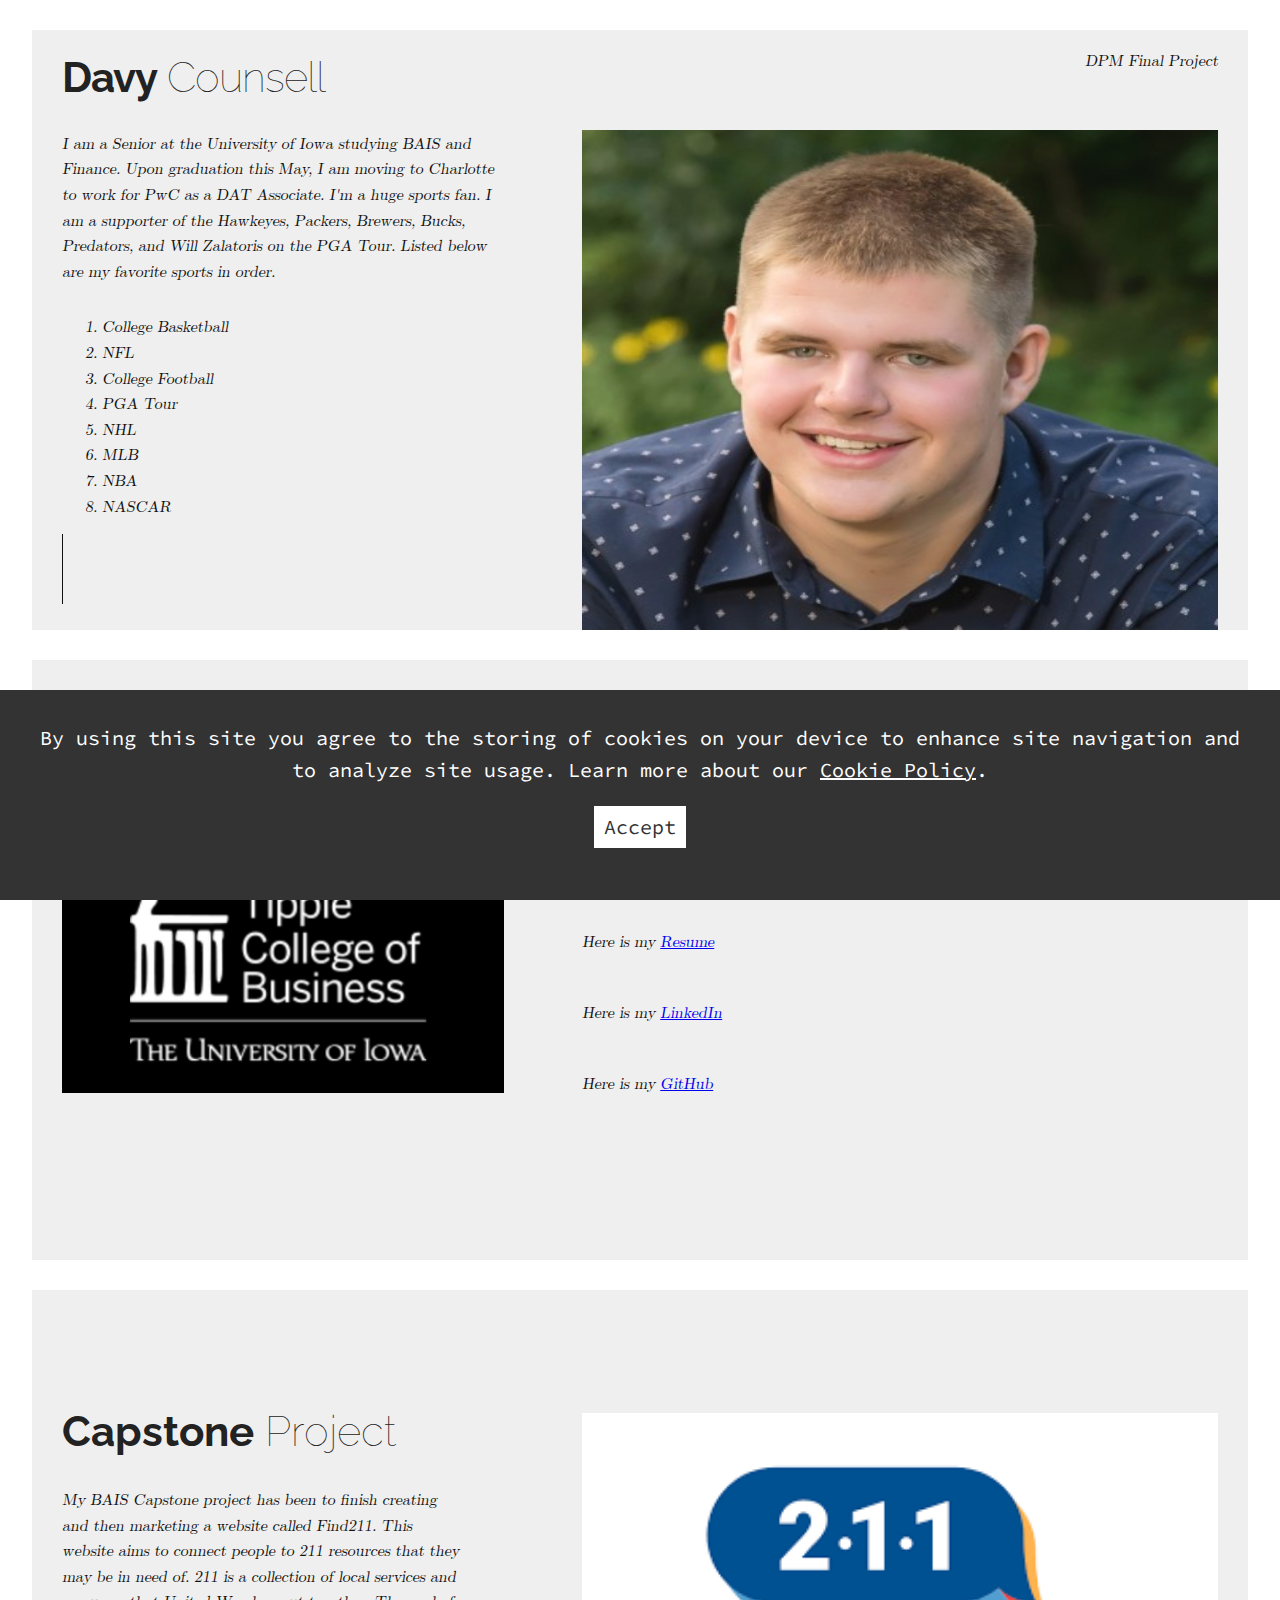
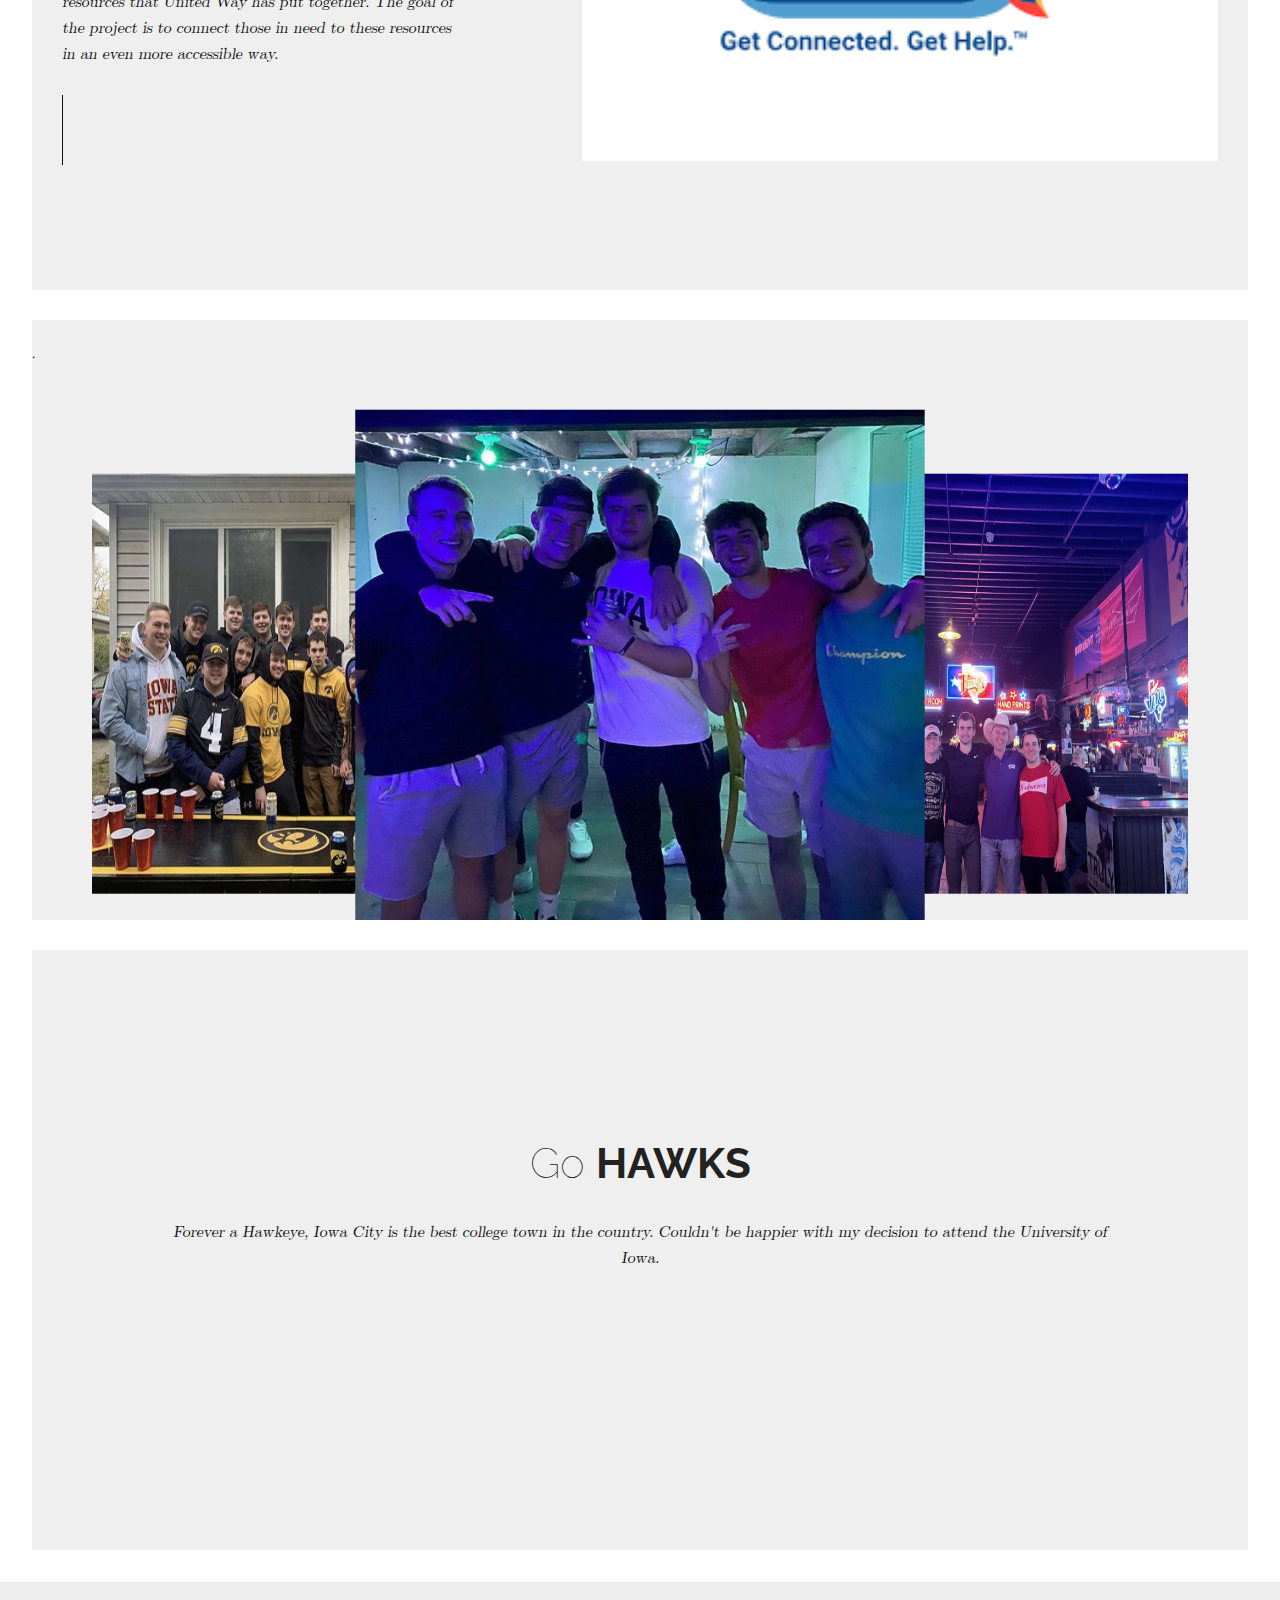
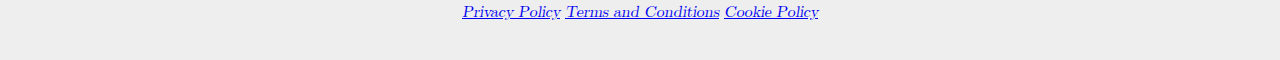
<file: index.html>
<!DOCTYPE html>
<html lang="en">
  <head>
    <meta charset="utf-8">
    <meta name="description" content="Davy Counsell">
    <meta name="viewport" content="width=device-width, initial-scale=1.0">
    
    <!-- Twitter meta tags -->
    <meta name="twitter:card" content="summary">
    <meta name="twitter:site" content="@your-twitter-handle">
    <meta name="twitter:title" content="Davy Counsell">
    <meta name="twitter:description" content="DPM Final Project">
    <meta name="twitter:image" content="https://dscounsell.me/images/me.jpg">
    
    <!-- Open Graph meta tags -->
    <meta property="og:type" content="website">
    <meta property="og:title" content="Davy Counsell">
    <meta property="og:description" content="DPM Final Project">
    <meta property="og:image" content="https://dscounsell.me/images/me.jpg">
    <meta property="og:url" content="https://dscounsell.me">
    <link rel="apple-touch-icon" sizes="57x57" href="/images/apple-icon-57x57.png">
    <link rel="apple-touch-icon" sizes="60x60" href="/images/apple-icon-60x60.png">
    <link rel="apple-touch-icon" sizes="72x72" href="/images/apple-icon-72x72.png">
    <link rel="apple-touch-icon" sizes="76x76" href="/images/apple-icon-76x76.png">
    <link rel="apple-touch-icon" sizes="114x114" href="/images/apple-icon-114x114.png">
    <link rel="apple-touch-icon" sizes="120x120" href="/images/apple-icon-120x120.png">
    <link rel="apple-touch-icon" sizes="144x144" href="/images/apple-icon-144x144.png">
    <link rel="apple-touch-icon" sizes="152x152" href="/images/apple-icon-152x152.png">
    <link rel="apple-touch-icon" sizes="180x180" href="/images/apple-icon-180x180.png">
    <link rel="icon" type="image/png" sizes="192x192"  href="/images/android-icon-192x192.png">
    <link rel="icon" type="image/png" sizes="32x32" href="/images/favicon-32x32.png">
    <link rel="icon" type="image/png" sizes="96x96" href="/images/favicon-96x96.png">
    <link rel="icon" type="image/png" sizes="16x16" href="/images/favicon-16x16.png">
    <link rel="manifest" href="/otherFiles/manifest.json">
    <meta name="msapplication-TileColor" content="#ffffff">
    <meta name="msapplication-TileImage" content="/images/ms-icon-144x144.png">
    <meta name="theme-color" content="#ffffff">
    <link rel="stylesheet" href="/assets/css/cookie-popup.css">
<!-- Google tag (gtag.js) -->
<script async src="https://www.googletagmanager.com/gtag/js?id=G-EBCLEDGJNS"></script>
<script>
  window.dataLayer = window.dataLayer || [];
  function gtag(){dataLayer.push(arguments);}
  gtag('js', new Date());
  gtag('config', 'G-EBCLEDGJNS');
</script>
    <title>DPM Final Project</title>
    <meta name="viewport" content="width=device-width, initial-scale=1">
    <meta http-equiv="X-UA-Compatible" content="IE=edge">
    <meta name="description1" content="Jade website template">
    <meta name="keywords" content="apollo, jade, template, html, sass, jquery">
    <meta name="author" content="Bucky Maler">
    <link rel="stylesheet" href="assets/css/main.css">
  </head>
  <body>
    <div id="cookie-popup">
      <p>
        By using this site you agree to the storing of cookies on your device to
        enhance site navigation and to analyze site usage. Learn more about our
        <a href="CookiePolicy.html">Cookie Policy</a>.
      </p>
      <p>
        <button id="accept-cookies">Accept</button>
      </p>
    </div>
    <script src="/assets/js/cookie-popup.js"></script>
    <section id="hero">
      <header>
          <p>DPM Final Project</p><span></span>
      </header>
      <div class="wrapper">
        <div class="welcome">
          <h1><strong>Davy</strong> Counsell</h1>
          <p>I am a Senior at the University of Iowa studying BAIS and Finance. Upon graduation this May, I am moving to Charlotte to work for PwC as a DAT Associate. I'm a huge sports fan. I am a supporter of the Hawkeyes, Packers, Brewers, Bucks, Predators, and Will Zalatoris on the PGA Tour. Listed below are my favorite sports in order.</p>
	<ol>
		<li>College Basketball</li>
		<li>NFL</li>
		<li>College Football</li>
		<li>PGA Tour</li>
		<li>NHL</li>
		<li>MLB</li>
		<li>NBA</li>
		<li>NASCAR</li>
	</ol>
        </div>
        <div class="photographer"><img src="images/me.jpg" height="500" alt="Davy Counsell"></div>
      </div>
    </section>
    <section id="about">
      <div class="wrapper">
        <div class="camera"><img src="images/tippie.png" alt="Tippie"></div>
        <div class="blurb">
          <h2>Personal<strong> Links</strong></h2>
          <p>You can contact me via email at dscounsell@uiowa.edu. Some links relating to me: </p>
          <p>Here is my <a href="images/DavyCounsell_Resume.pdf">Resume</a></p>
          <p>Here is my <a href=https://www.linkedin.com/in/davy-counsell>LinkedIn</a></p>
          <p>Here is my <a href=https://github.com/dscounsell>GitHub</a></p>
        </div>
      </div>
    </section>
    <section id="featured">
      <div class="wrapper">
        <div class="blurb">
          <h2><strong>Capstone</strong> Project</h2>
          <p>My BAIS Capstone project has been to finish creating and then marketing a website called Find211. This website aims to connect people to 211 resources that they may be in need of. 211 is a collection of local services and resources that United Way has put together. The goal of the project is to connect those in need to these resources in an even more accessible way.</p>
        </div>
        <div class="featured"><img src="/images/211.png" alt="211"></div>
      </div>
    </section>
    <section id="three-slide">
<h6>.</h6>
      <div class="wrapper">
        <ul class="slider">
          <li class="back"><img src="/images/boys.jpeg" width="400" height="420" alt="boys"></li>
          <li class="current"><img src="/images/basement.jpeg" width="350" height="420" alt="basement"></li>
          <li class="front"><img src="/images/texas.jpeg" width="400" height="420" alt="texas"></li>
        </ul>
        </div>
    </section>
    <section id="contact">
      <div class="wrapper">
        <div class="blurb">
          <h2>Go <strong>HAWKS</strong></h2>
          <p>Forever a Hawkeye, Iowa City is the best college town in the country. Couldn't be happier with my decision to attend the University of Iowa.</p>
        </div>
        </div>
      </section>
      <script src="/assets/js/cookie-popup.js"></script>
<footer>
  <p><a href="PrivacyPolicy.html">Privacy Policy</a>        <a href="TandC.html">Terms and Conditions</a>   <a href="CookiePolicy.html">Cookie Policy</a></p>
</footer>
  </body>
</html>
</file>
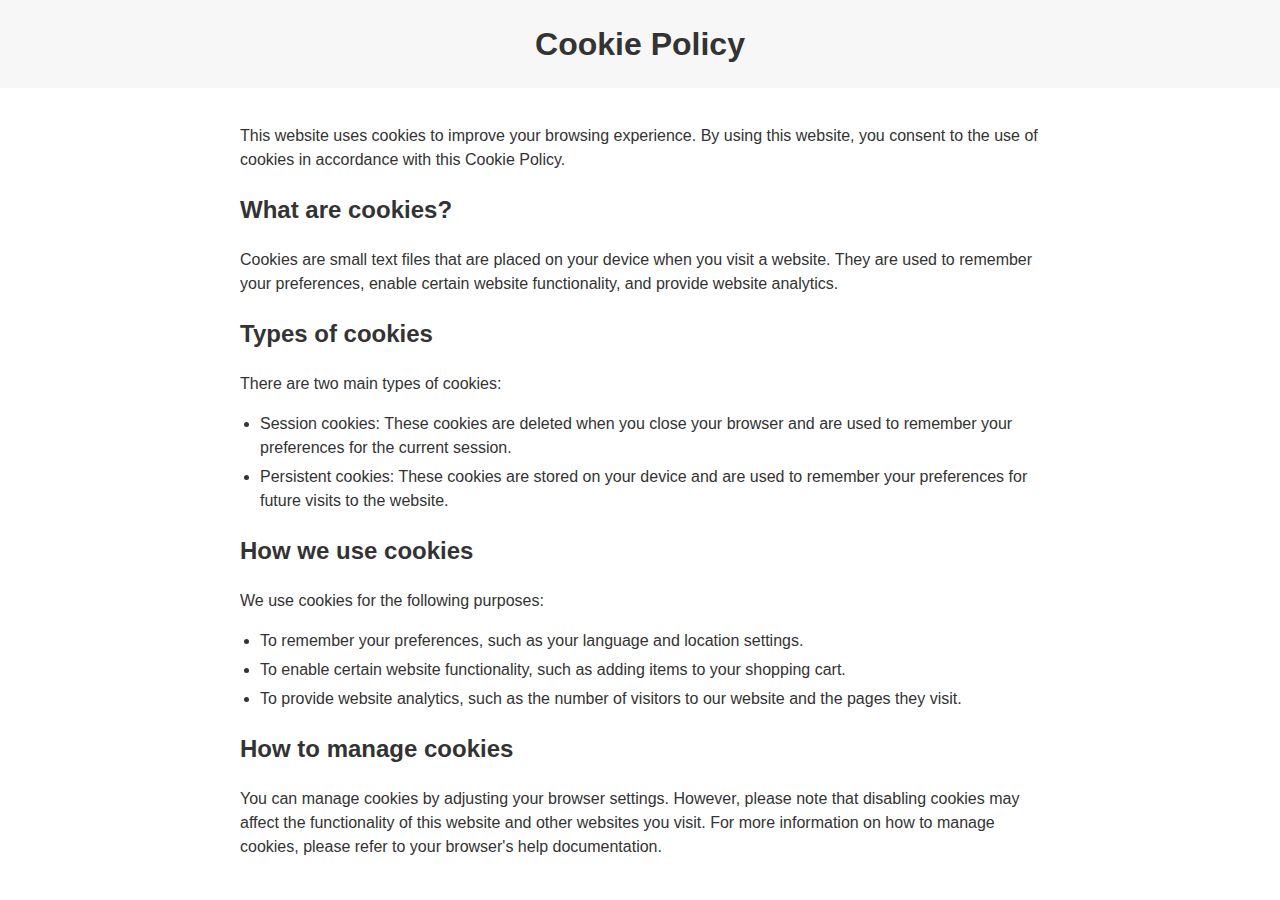
<file: CookiePolicy.html>
<!DOCTYPE html>
<html lang="en">
<head>
  <meta charset="UTF-8">
  <link rel="apple-touch-icon" sizes="57x57" href="/images/apple-icon-57x57.png">
  <link rel="apple-touch-icon" sizes="60x60" href="/images/apple-icon-60x60.png">
  <link rel="apple-touch-icon" sizes="72x72" href="/images/apple-icon-72x72.png">
  <link rel="apple-touch-icon" sizes="76x76" href="/images/apple-icon-76x76.png">
  <link rel="apple-touch-icon" sizes="114x114" href="/images/apple-icon-114x114.png">
  <link rel="apple-touch-icon" sizes="120x120" href="/images/apple-icon-120x120.png">
  <link rel="apple-touch-icon" sizes="144x144" href="/images/apple-icon-144x144.png">
  <link rel="apple-touch-icon" sizes="152x152" href="/images/apple-icon-152x152.png">
  <link rel="apple-touch-icon" sizes="180x180" href="/images/apple-icon-180x180.png">
  <link rel="icon" type="image/png" sizes="192x192"  href="/images/android-icon-192x192.png">
  <link rel="icon" type="image/png" sizes="32x32" href="/images/favicon-32x32.png">
  <link rel="icon" type="image/png" sizes="96x96" href="/images/favicon-96x96.png">
  <link rel="icon" type="image/png" sizes="16x16" href="/images/favicon-16x16.png">
  <link rel="manifest" href="otherFiles/manifest.json">
  <meta name="msapplication-TileColor" content="#ffffff">
  <meta name="msapplication-TileImage" content="/images/ms-icon-144x144.png">
  <meta name="theme-color" content="#ffffff">
  <meta name="viewport" content="width=device-width, initial-scale=1.0">
  <title>Cookie Policy</title>
  <link rel="stylesheet" href="/assets/css/cookie.css">
</head>
<body>
  <header>
    <h1>Cookie Policy</h1>
  </header>

  <main>
    <p>This website uses cookies to improve your browsing experience. By using this website, you consent to the use of cookies in accordance with this Cookie Policy.</p>

    <h2>What are cookies?</h2>
    <p>Cookies are small text files that are placed on your device when you visit a website. They are used to remember your preferences, enable certain website functionality, and provide website analytics.</p>

    <h2>Types of cookies</h2>
    <p>There are two main types of cookies:</p>
    <ul>
      <li>Session cookies: These cookies are deleted when you close your browser and are used to remember your preferences for the current session.</li>
      <li>Persistent cookies: These cookies are stored on your device and are used to remember your preferences for future visits to the website.</li>
    </ul>

    <h2>How we use cookies</h2>
    <p>We use cookies for the following purposes:</p>
    <ul>
      <li>To remember your preferences, such as your language and location settings.</li>
      <li>To enable certain website functionality, such as adding items to your shopping cart.</li>
      <li>To provide website analytics, such as the number of visitors to our website and the pages they visit.</li>
    </ul>

    <h2>How to manage cookies</h2>
    <p>You can manage cookies by adjusting your browser settings. However, please note that disabling cookies may affect the functionality of this website and other websites you visit. For more information on how to manage cookies, please refer to your browser's help documentation.</p>
  </main>
</body>
</html>
</file>
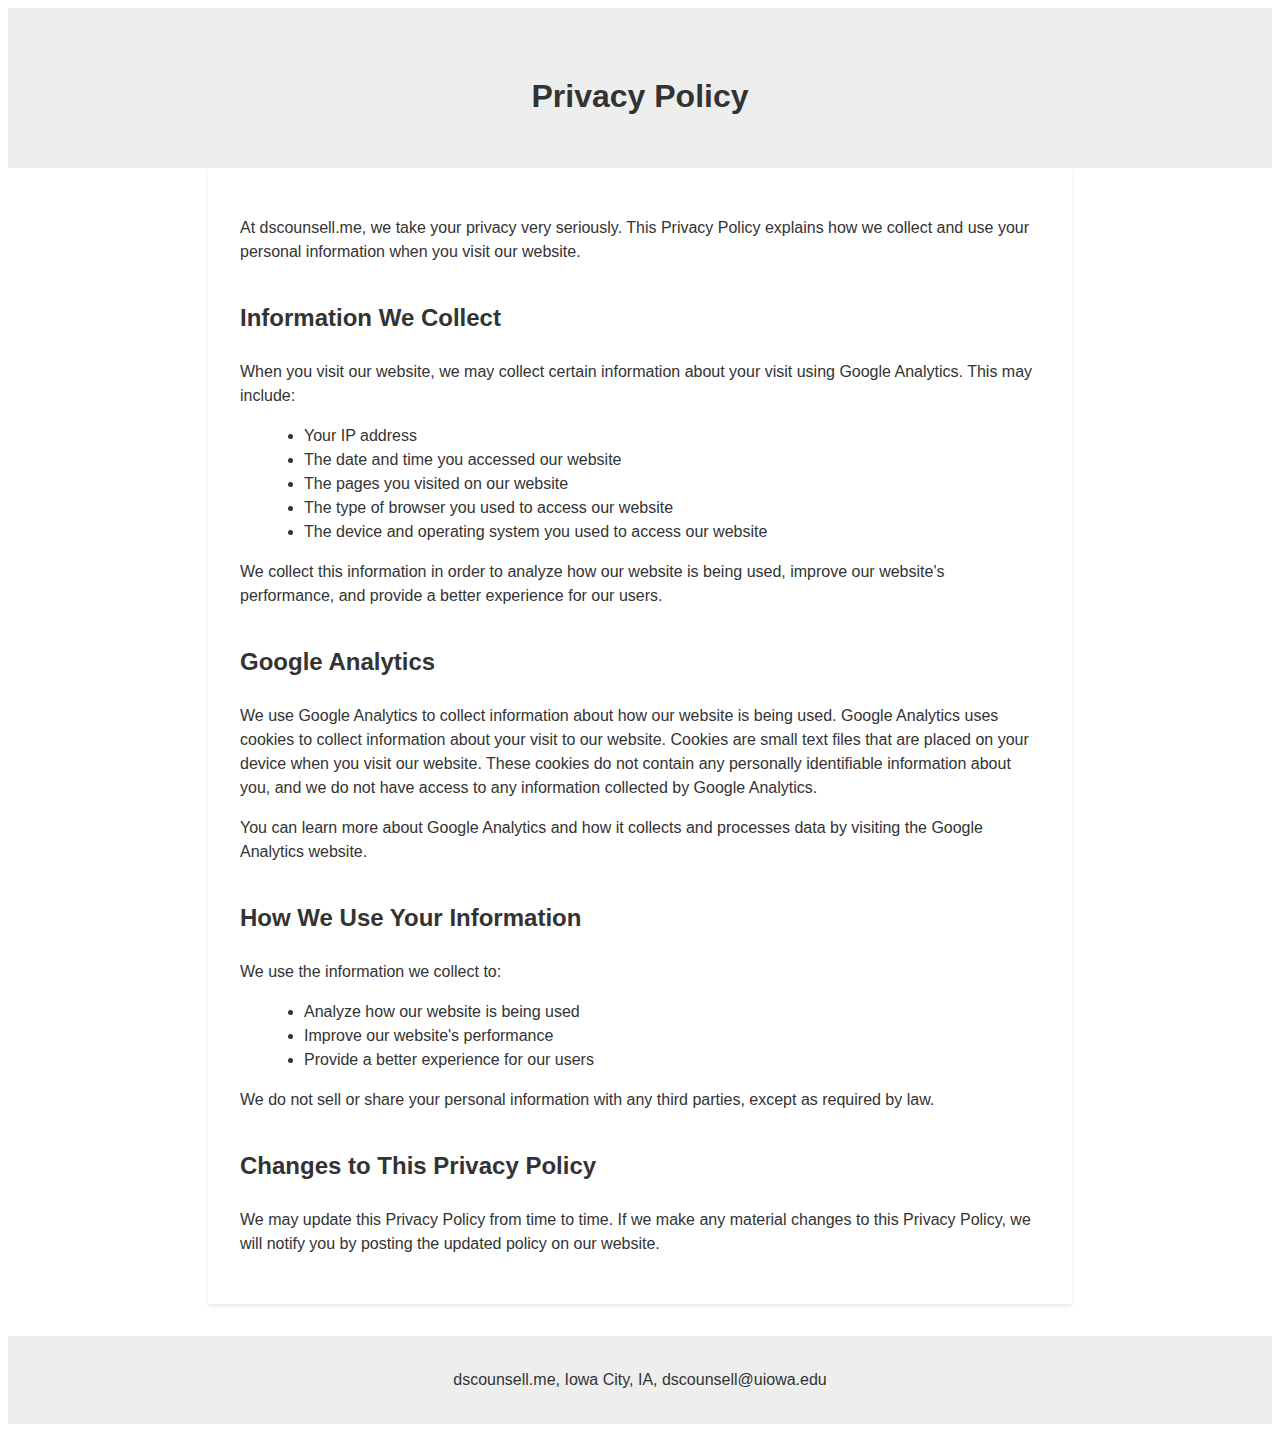
<file: PrivacyPolicy.html>
<!DOCTYPE html>
<html lang="en">
<head>
	<meta charset="UTF-8">
	<link rel="apple-touch-icon" sizes="57x57" href="/images/apple-icon-57x57.png">
    <link rel="apple-touch-icon" sizes="60x60" href="/images/apple-icon-60x60.png">
    <link rel="apple-touch-icon" sizes="72x72" href="/images/apple-icon-72x72.png">
    <link rel="apple-touch-icon" sizes="76x76" href="/images/apple-icon-76x76.png">
    <link rel="apple-touch-icon" sizes="114x114" href="/images/apple-icon-114x114.png">
    <link rel="apple-touch-icon" sizes="120x120" href="/images/apple-icon-120x120.png">
    <link rel="apple-touch-icon" sizes="144x144" href="/images/apple-icon-144x144.png">
    <link rel="apple-touch-icon" sizes="152x152" href="/images/apple-icon-152x152.png">
    <link rel="apple-touch-icon" sizes="180x180" href="/images/apple-icon-180x180.png">
    <link rel="icon" type="image/png" sizes="192x192"  href="/images/android-icon-192x192.png">
    <link rel="icon" type="image/png" sizes="32x32" href="/images/favicon-32x32.png">
    <link rel="icon" type="image/png" sizes="96x96" href="/images/favicon-96x96.png">
    <link rel="icon" type="image/png" sizes="16x16" href="/images/favicon-16x16.png">
    <link rel="manifest" href="otherFiles/manifest.json">
    <meta name="msapplication-TileColor" content="#ffffff">
    <meta name="msapplication-TileImage" content="/images/ms-icon-144x144.png">
    <meta name="theme-color" content="#ffffff">
	<meta name="viewport" content="width=device-width, initial-scale=1.0">
	<title>Privacy Policy</title>
	<link rel="stylesheet" href="/assets/css/PriPol.css">
</head>
<body>
	<header>
		<h1>Privacy Policy</h1>
	</header>
	<main>
		<p>At dscounsell.me, we take your privacy very seriously. This Privacy Policy explains how we collect and use your personal information when you visit our website.</p>
	<h2>Information We Collect</h2>
	<p>When you visit our website, we may collect certain information about your visit using Google Analytics. This may include:</p>
	<ul>
		<li>Your IP address</li>
		<li>The date and time you accessed our website</li>
		<li>The pages you visited on our website</li>
		<li>The type of browser you used to access our website</li>
		<li>The device and operating system you used to access our website</li>
	</ul>
	
	<p>We collect this information in order to analyze how our website is being used, improve our website's performance, and provide a better experience for our users.</p>
	
	<h2>Google Analytics</h2>
	<p>We use Google Analytics to collect information about how our website is being used. Google Analytics uses cookies to collect information about your visit to our website. Cookies are small text files that are placed on your device when you visit our website. These cookies do not contain any personally identifiable information about you, and we do not have access to any information collected by Google Analytics.</p>
	
	<p>You can learn more about Google Analytics and how it collects and processes data by visiting the Google Analytics website.</p>
	
	 <h2>How We Use Your Information</h2>
	 <p>We use the information we collect to:</p>
	 <ul>
		 <li>Analyze how our website is being used</li>
		 <li>Improve our website's performance</li>
		 <li>Provide a better experience for our users</li>
	 </ul>
	
	<p>We do not sell or share your personal information with any third parties, except as required by law.</p>
	<h2>Changes to This Privacy Policy</h2>
	<p>We may update this Privacy Policy from time to time. If we make any material changes to this Privacy Policy, we will notify you by posting the updated policy on our website.</p>
</main>
<footer>
	<p>dscounsell.me, Iowa City, IA, dscounsell@uiowa.edu</p>
</footer>
</body>
</html>
</file>
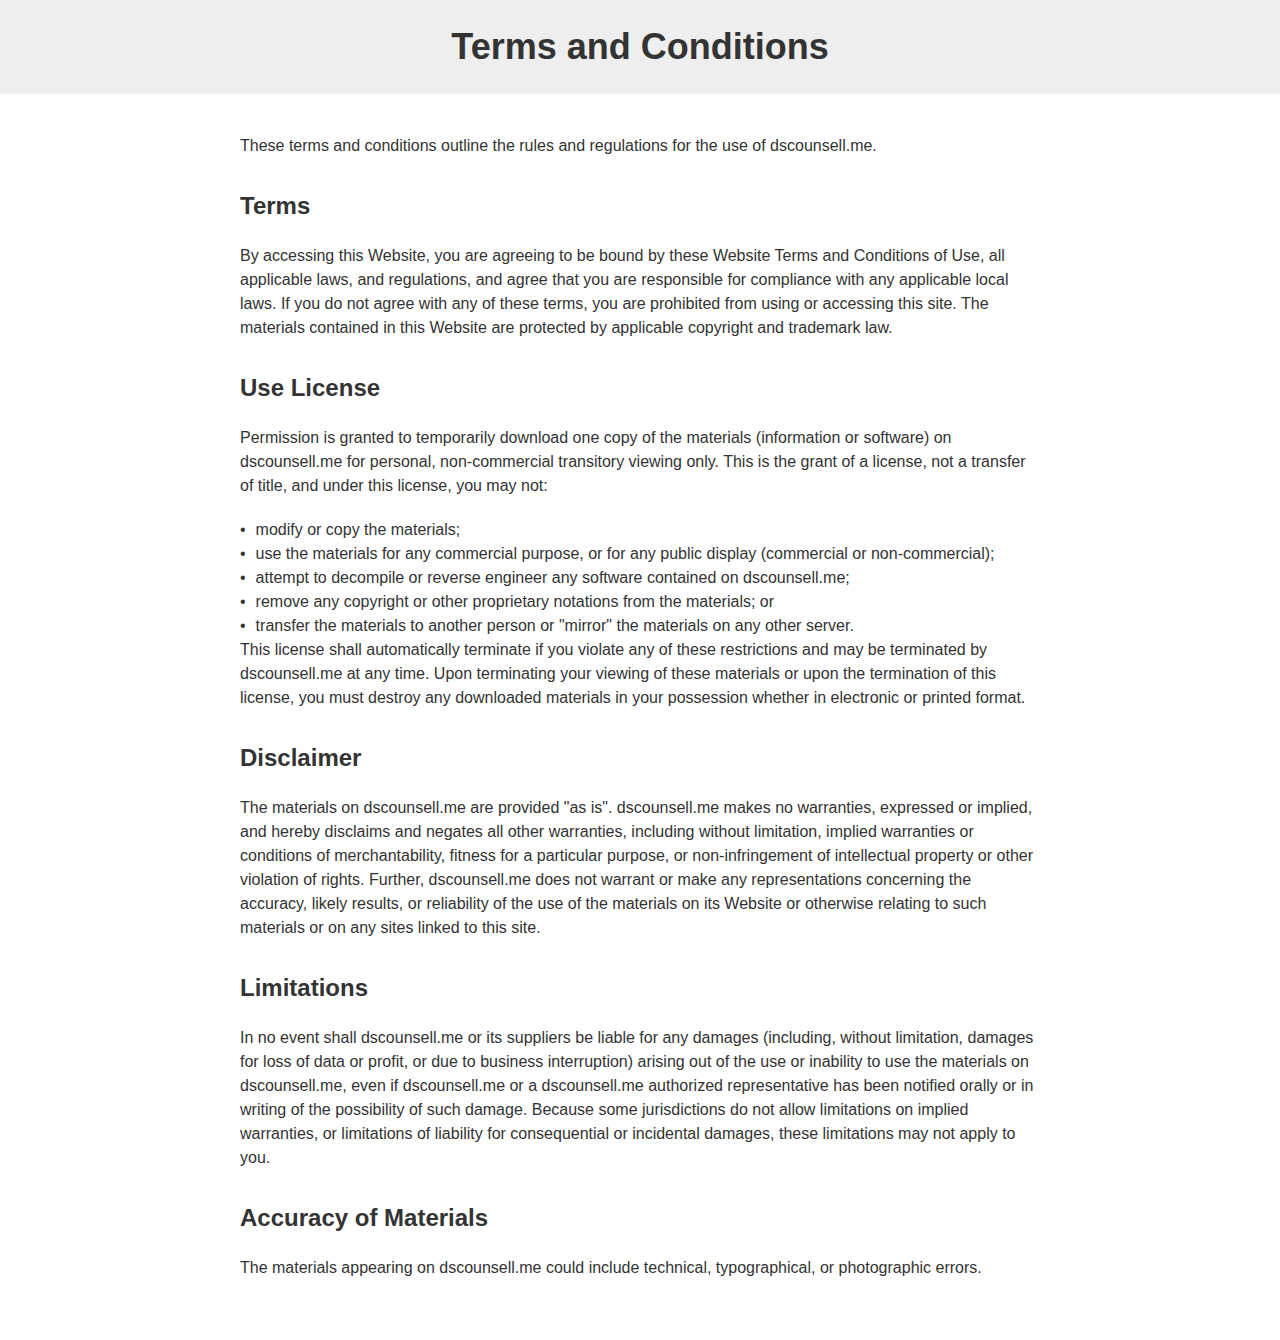
<file: TandC.html>
<!DOCTYPE html>
<html lang="en">
<head>
  <meta charset="UTF-8">
  <link rel="apple-touch-icon" sizes="57x57" href="/images/apple-icon-57x57.png">
  <link rel="apple-touch-icon" sizes="60x60" href="/images/apple-icon-60x60.png">
  <link rel="apple-touch-icon" sizes="72x72" href="/images/apple-icon-72x72.png">
  <link rel="apple-touch-icon" sizes="76x76" href="/images/apple-icon-76x76.png">
  <link rel="apple-touch-icon" sizes="114x114" href="/images/apple-icon-114x114.png">
  <link rel="apple-touch-icon" sizes="120x120" href="/images/apple-icon-120x120.png">
  <link rel="apple-touch-icon" sizes="144x144" href="/images/apple-icon-144x144.png">
  <link rel="apple-touch-icon" sizes="152x152" href="/images/apple-icon-152x152.png">
  <link rel="apple-touch-icon" sizes="180x180" href="/images/apple-icon-180x180.png">
  <link rel="icon" type="image/png" sizes="192x192"  href="/images/android-icon-192x192.png">
  <link rel="icon" type="image/png" sizes="32x32" href="/images/favicon-32x32.png">
  <link rel="icon" type="image/png" sizes="96x96" href="/images/favicon-96x96.png">
  <link rel="icon" type="image/png" sizes="16x16" href="/images/favicon-16x16.png">
  <link rel="manifest" href="otherFiles/manifest.json">
  <meta name="msapplication-TileColor" content="#ffffff">
  <meta name="msapplication-TileImage" content="/images/ms-icon-144x144.png">
  <meta name="theme-color" content="#ffffff">
  <meta name="viewport" content="width=device-width, initial-scale=1.0">
  <title>Terms and Conditions</title>
  <link rel="stylesheet" href="/assets/css/termsConditions.css">
</head>
<body>
  <header>
    <h1>Terms and Conditions</h1>
  </header>

  <main>
    <p>These terms and conditions outline the rules and regulations for the use of dscounsell.me.</p>

    <h2>Terms</h2>
    <p>By accessing this Website, you are agreeing to be bound by these Website Terms and Conditions of Use, all applicable laws, and regulations, and agree that you are responsible for compliance with any applicable local laws. If you do not agree with any of these terms, you are prohibited from using or accessing this site. The materials contained in this Website are protected by applicable copyright and trademark law.</p>

    <h2>Use License</h2>
    <p>Permission is granted to temporarily download one copy of the materials (information or software) on dscounsell.me for personal, non-commercial transitory viewing only. This is the grant of a license, not a transfer of title, and under this license, you may not:</p>

    <ul>
      <li>modify or copy the materials;</li>
      <li>use the materials for any commercial purpose, or for any public display (commercial or non-commercial);</li>
      <li>attempt to decompile or reverse engineer any software contained on dscounsell.me;</li>
      <li>remove any copyright or other proprietary notations from the materials; or</li>
      <li>transfer the materials to another person or "mirror" the materials on any other server.</li>
    </ul>

    <p>This license shall automatically terminate if you violate any of these restrictions and may be terminated by dscounsell.me at any time. Upon terminating your viewing of these materials or upon the termination of this license, you must destroy any downloaded materials in your possession whether in electronic or printed format.</p>

    <h2>Disclaimer</h2>
    <p>The materials on dscounsell.me are provided "as is". dscounsell.me makes no warranties, expressed or implied, and hereby disclaims and negates all other warranties, including without limitation, implied warranties or conditions of merchantability, fitness for a particular purpose, or non-infringement of intellectual property or other violation of rights. Further, dscounsell.me does not warrant or make any representations concerning the accuracy, likely results, or reliability of the use of the materials on its Website or otherwise relating to such materials or on any sites linked to this site.</p>

    <h2>Limitations</h2>
    <p>In no event shall dscounsell.me or its suppliers be liable for any damages (including, without limitation, damages for loss of data or profit, or due to business interruption) arising out of the use or inability to use the materials on dscounsell.me, even if dscounsell.me or a dscounsell.me authorized representative has been notified orally or in writing of the possibility of such damage. Because some jurisdictions do not allow limitations on implied warranties, or limitations of liability for consequential or incidental damages, these limitations may not apply to you.</p>

    <h2>Accuracy of Materials</h2>
    <p>The materials appearing on dscounsell.me could include technical, typographical, or photographic errors.</p>
    </main>
    </body>
</html>
</file>
<file: assets/css/cookie-popup.css>
/* Cookie popup styles */

@import url("https://fonts.googleapis.com/css2?family=Source+Code+Pro&display=swap");

#cookie-popup {
  font-family: "Source Code Pro", monospace;
  position: fixed;
  bottom: 0;
  left: 0;
  background-color: #333;
  color: #fff;
  padding: 2rem;
  text-align: center;
  font-size: 1.25rem;
  max-width: 100%;
  height: auto;
  z-index: 9999;
}

#cookie-popup a {
  color: #fff;
}

#cookie-popup a:hover {
  color: lightpink;
  text-decoration: underline;
}

#accept-cookies {
  font-family: "Source Code Pro", monospace;
  background-color: #fff;
  color: #333;
  border: none;
  padding: 5px 10px;
  font-size: 1.25rem;
  cursor: pointer;
}

#accept-cookies:hover {
  background-color: lightpink;
  transition: 0.4s;
}
</file>
<file: assets/css/main.css>
@import "https://fonts.googleapis.com/css?family=Raleway:100,400,700";@font-face{font-family:'LMRomanSlant10';src:url("fonts/lmromanslant10-regular-webfont.eot");src:url("fonts/lmromanslant10-regular-webfont.eot?#iefix") format("embedded-opentype"),url("fonts/lmromanslant10-regular-webfont.woff") format("woff"),url("fonts/lmromanslant10-regular-webfont.ttf") format("truetype"),url("fonts/lmromanslant10-regular-webfont.svg#latin_modern_roman_slante10Rg") format("svg");font-weight:normal;font-style:normal}/*! normalize.css v3.0.2 | MIT License | git.io/normalize */html{font-family:sans-serif;-ms-text-size-adjust:100%;-webkit-text-size-adjust:100%}body{margin:0}article,aside,details,figcaption,figure,footer,header,hgroup,main,menu,nav,section,summary{display:block}audio,canvas,progress,video{display:inline-block;vertical-align:baseline}audio:not([controls]){display:none;height:0}[hidden],template{display:none}a{background-color:transparent}a:active,a:hover{outline:0}abbr[title]{border-bottom:1px dotted}b,strong{font-weight:bold}dfn{font-style:italic}h1{font-size:2em;margin:0.67em 0}mark{background:#ff0;color:#000}small{font-size:80%}sub,sup{font-size:75%;line-height:0;position:relative;vertical-align:baseline}sup{top:-0.5em}sub{bottom:-0.25em}img{border:0}svg:not(:root){overflow:hidden}figure{margin:1em 40px}hr{box-sizing:content-box;height:0}pre{overflow:auto}code,kbd,pre,samp{font-family:monospace, monospace;font-size:1em}button,input,optgroup,select,textarea{color:inherit;font:inherit;margin:0}button{overflow:visible}button,select{text-transform:none}button,html input[type="button"],input[type="reset"],input[type="submit"]{-webkit-appearance:button;cursor:pointer}button[disabled],html input[disabled]{cursor:default}button::-moz-focus-inner,input::-moz-focus-inner{border:0;padding:0}input{line-height:normal}input[type="checkbox"],input[type="radio"]{box-sizing:border-box;padding:0}input[type="number"]::-webkit-inner-spin-button,input[type="number"]::-webkit-outer-spin-button{height:auto}input[type="search"]{-webkit-appearance:textfield;box-sizing:content-box}input[type="search"]::-webkit-search-cancel-button,input[type="search"]::-webkit-search-decoration{-webkit-appearance:none}fieldset{border:1px solid #c0c0c0;margin:0 2px;padding:0.35em 0.625em 0.75em}legend{border:0;padding:0}textarea{overflow:auto}optgroup{font-weight:bold}table{border-collapse:collapse;border-spacing:0}td,th{padding:0}@font-face{font-family:'icomoon';src:url("fonts/icomoon.eot?3hi6ws");src:url("fonts/icomoon.eot?3hi6ws#iefix") format("embedded-opentype"),url("fonts/icomoon.ttf?3hi6ws") format("truetype"),url("fonts/icomoon.woff?3hi6ws") format("woff"),url("fonts/icomoon.svg?3hi6ws#icomoon") format("svg");font-weight:normal;font-style:normal}[class^="icon-"],[class*=" icon-"]{font-family:'icomoon' !important;speak:none;font-style:normal;font-weight:normal;font-variant:normal;text-transform:none;line-height:1;-webkit-font-smoothing:antialiased;-moz-osx-font-smoothing:grayscale}.icon-chevron-thin-left:before{content:"\e904"}.icon-chevron-thin-right:before{content:"\e905"}.icon-pinterest-p:before{content:"\e900"}.icon-twitter:before{content:"\e901"}.icon-instagram:before{content:"\e902"}.icon-facebook:before{content:"\e903"}body{background-color:#fff;font-size:16px;line-height:1.6;font-family:"LMRomanSlant10",serif;color:#111;-webkit-font-smoothing:antialiased;-webkit-text-size-adjust:100%}@media (max-width: 415px){body{font-size:14px}}::-moz-selection{background:#FFF498}::selection{background:#FFF498}::-moz-selection{background:#FFF498}img::-moz-selection{background:transparent}img::selection{background:transparent}img::-moz-selection{background:transparent}body{-webkit-tap-highlight-color:#FFF498}.gigantic,.huge,.large,.bigger,.big,h1,h2,h3,h4,h5,h6{color:#222;font-weight:bold}.gigantic{font-size:110px;line-height:1.09;letter-spacing:-2px}.huge,h1{font-size:68px;line-height:1.05;letter-spacing:-1px}.large,h2{font-size:42px;line-height:1.14}.bigger,h3{font-size:26px;line-height:1.38}.big,h4{font-size:22px;line-height:1.38}.small,small{font-size:10px;line-height:1.2}p{margin:0 0 20px 0}em{font-style:italic}strong{font-weight:bold}hr{border:solid #ddd;border-width:1px 0 0;clear:both;margin:10px 0 30px;height:0}svg{position:absolute;height:100%}svg path{fill:#e3e3e3}#hero svg{left:10px}#about svg,#featured svg,#three-slide svg{left:90px}#full-slide svg{left:0;opacity:.1;z-index:9}#contact svg{left:0}@media (max-width: 640px){#hero svg,#about svg,#featured svg,#three-slide svg,#full-slide svg,#contact svg{left:0}}.nav{visibility:hidden;position:absolute;top:75px;right:0;display:-webkit-box;display:-webkit-flex;display:-ms-flexbox;display:flex;width:100px;-webkit-box-orient:vertical;-webkit-box-direction:normal;-webkit-flex-direction:column;-ms-flex-direction:column;flex-direction:column;-webkit-box-pack:center;-webkit-justify-content:center;-ms-flex-pack:center;justify-content:center;margin:0;padding:0;list-style:none;background-color:#e3e3e3;border:1px solid #111;border:1px solid rgba(17,17,17,0.15);opacity:0;z-index:10;-webkit-transition:opacity .3s ease-in-out,visibility 0s .3s;transition:opacity .3s ease-in-out,visibility 0s .3s}.nav.open{visibility:visible;opacity:1;-webkit-transition:opacity .3s ease-in-out;transition:opacity .3s ease-in-out}.nav:before{content:"";position:absolute;top:-12px;left:50%;-webkit-transform:translateX(-50%) rotate(45deg);transform:translateX(-50%) rotate(45deg);width:25px;height:25px;border:1px solid #111;border:1px solid rgba(17,17,17,0.15);background-color:#e3e3e3}.nav li{position:relative;width:100%;text-align:center;border-bottom:1px solid #111;border-bottom:1px solid rgba(17,17,17,0.15);background-color:#e3e3e3;overflow:hidden;z-index:10}.nav li:last-child{border-bottom:none}.nav li a{display:block;width:100%;height:100%;padding:5px 0;color:#111;font-size:12px;font-family:"Raleway",Helvetica,sans-serif;text-transform:uppercase;text-decoration:none;-webkit-transition:background-color .2s ease-in-out;transition:background-color .2s ease-in-out}.nav li a:hover{background-color:#dbdbdb}#hero{position:relative;width:1440px;max-width:95%;height:600px;margin:30px auto;background-color:#efefef;overflow:hidden}@media (max-width: 768px){#hero{margin:15px auto}}#hero header{position:absolute;left:50%;-webkit-transform:translateX(-50%);transform:translateX(-50%);display:-webkit-box;display:-webkit-flex;display:-ms-flexbox;display:flex;width:95%;height:80px;-webkit-box-align:center;-webkit-align-items:center;-ms-flex-align:center;align-items:center;-webkit-box-pack:end;-webkit-justify-content:flex-end;-ms-flex-pack:end;justify-content:flex-end;z-index:10}#hero header .nav-toggle{position:relative;display:-webkit-box;display:-webkit-flex;display:-ms-flexbox;display:flex;width:80px;-webkit-box-align:center;-webkit-align-items:center;-ms-flex-align:center;align-items:center;-webkit-box-pack:justify;-webkit-justify-content:space-between;-ms-flex-pack:justify;justify-content:space-between;cursor:pointer}#hero header .nav-toggle p{margin-bottom:0;font-size:14px;font-family:"Raleway",Helvetica,sans-serif;text-transform:uppercase}#hero header .nav-toggle span,#hero header .nav-toggle span:before,#hero header .nav-toggle span:after{content:"";position:relative;display:block;width:23px;height:2px;background-color:#111}#hero header .nav-toggle span:before{bottom:7px}#hero header .nav-toggle span:after{top:5px}#hero .wrapper{position:relative;display:-webkit-box;display:-webkit-flex;display:-ms-flexbox;display:flex;width:1180px;max-width:95%;height:100%;margin:0 auto;-webkit-box-align:center;-webkit-align-items:center;-ms-flex-align:center;align-items:center}#hero .wrapper .welcome{width:45%}#hero .wrapper .welcome:after{content:"";display:block;width:1px;height:70px;background-color:#111}#hero .wrapper .welcome h1{margin-top:0;margin-bottom:30px;font-size:42px;font-family:"Raleway",Helvetica,sans-serif;font-weight:100}@media (max-width: 640px){#hero .wrapper .welcome h1{margin-bottom:20px;font-size:30px}}#hero .wrapper .welcome p{max-width:450px;margin-bottom:30px}@media (max-width: 1180px){#hero .wrapper .welcome:after{display:none}#hero .wrapper .welcome p{margin-bottom:0}}#hero .wrapper .photographer{width:55%;-webkit-align-self:flex-end;-ms-flex-item-align:end;align-self:flex-end;line-height:0}#hero .wrapper .photographer img{width:100%;opacity:.95}@media (max-width: 1023px){#hero .wrapper .welcome{display:-webkit-box;display:-webkit-flex;display:-ms-flexbox;display:flex;width:100%;-webkit-box-orient:vertical;-webkit-box-direction:normal;-webkit-flex-direction:column;-ms-flex-direction:column;flex-direction:column;-webkit-box-align:end;-webkit-align-items:flex-end;-ms-flex-align:end;align-items:flex-end;text-align:right}#hero .wrapper .photographer{display:none}}@media (max-width: 640px){#hero .wrapper .welcome{-webkit-box-align:center;-webkit-align-items:center;-ms-flex-align:center;-ms-grid-row-align:center;align-items:center;text-align:center}}#about{position:relative;width:1440px;max-width:95%;height:600px;margin:30px auto;background-color:#efefef;overflow:hidden}@media (max-width: 768px){#about{margin:15px auto}}#about .wrapper{position:relative;display:-webkit-box;display:-webkit-flex;display:-ms-flexbox;display:flex;width:1180px;max-width:95%;height:100%;margin:0 auto;-webkit-box-align:center;-webkit-align-items:center;-ms-flex-align:center;align-items:center}#about .wrapper .camera{width:45%}#about .wrapper .camera img{width:85%}#about .wrapper .blurb{width:55%}#about .wrapper .blurb h2{margin-top:0;margin-bottom:30px;font-size:42px;font-family:"Raleway",Helvetica,sans-serif;font-weight:100}@media (max-width: 640px){#about .wrapper .blurb h2{margin-bottom:20px;font-size:30px}}#about .wrapper .blurb h2:before{content:"";position:relative;bottom:15px;display:inline-block;width:70px;height:1px;margin-right:30px;background-color:#111}#about .wrapper .blurb p{max-width:600px;margin-bottom:45px}#about .wrapper .blurb .social{display:-webkit-box;display:-webkit-flex;display:-ms-flexbox;display:flex;width:180px;-webkit-box-pack:justify;-webkit-justify-content:space-between;-ms-flex-pack:justify;justify-content:space-between}#about .wrapper .blurb .social a{color:#fff;text-decoration:none}#about .wrapper .blurb .social i{display:block;width:30px;height:30px;font-size:16px;text-align:center;line-height:30px;background-color:#909090;-webkit-transition:background-color .2s ease-in-out;transition:background-color .2s ease-in-out}#about .wrapper .blurb .social i:hover{background-color:#020202}@media (max-width: 1023px){#about .wrapper .camera{display:none}#about .wrapper .blurb{display:-webkit-box;display:-webkit-flex;display:-ms-flexbox;display:flex;width:100%;-webkit-box-orient:vertical;-webkit-box-direction:normal;-webkit-flex-direction:column;-ms-flex-direction:column;flex-direction:column;-webkit-box-align:end;-webkit-align-items:flex-end;-ms-flex-align:end;align-items:flex-end;text-align:right}#about .wrapper .blurb h2:before{display:none}}@media (max-width: 640px){#about .wrapper .blurb{-webkit-box-align:center;-webkit-align-items:center;-ms-flex-align:center;-ms-grid-row-align:center;align-items:center;text-align:center}}#full-slide{position:relative;width:1440px;max-width:95%;height:600px;margin:30px auto;background-color:#efefef;overflow:hidden}@media (max-width: 768px){#full-slide{margin:15px auto}}#full-slide .banner{position:relative;width:100%;height:100%;margin:0;padding:0;list-style:none}#full-slide .banner li{position:absolute;top:0;left:0;right:0;bottom:0;background-position:center;background-size:cover;background-repeat:no-repeat;opacity:0;-webkit-transition:opacity .6s ease-in-out;transition:opacity .6s ease-in-out}#full-slide .banner li.active{opacity:1;-webkit-transition:opacity .6s ease-in-out;transition:opacity .6s ease-in-out}#full-slide .banner li:nth-child(1){background-image:url("../img/full-slide/thumb-1.jpg")}#full-slide .banner li:nth-child(2){background-image:url("../img/full-slide/thumb-2.jpg")}#full-slide .banner li:nth-child(3){background-image:url("../img/full-slide/thumb-3.jpg")}#full-slide i{position:absolute;top:50%;-webkit-transform:translateY(-50%) scale(1);transform:translateY(-50%) scale(1);width:60px;height:60px;font-size:28px;text-align:center;line-height:60px;background-color:#fff;cursor:pointer;z-index:10;-webkit-transition:all .2s ease-in-out;transition:all .2s ease-in-out}#full-slide i:hover{-webkit-transform:translateY(-50%) scale(1.1);transform:translateY(-50%) scale(1.1)}#full-slide .prev{left:30px}#full-slide .next{right:30px}@media (max-width: 767px){#full-slide i{-webkit-transform:translateY(-50%) scale(.7);transform:translateY(-50%) scale(.7)}#full-slide i:hover{-webkit-transform:translateY(-50%) scale(.8);transform:translateY(-50%) scale(.8)}#full-slide .prev{left:0}#full-slide .next{right:0}}#featured{position:relative;width:1440px;max-width:95%;height:600px;margin:30px auto;background-color:#efefef;overflow:hidden}@media (max-width: 768px){#featured{margin:15px auto}}#featured .wrapper{position:relative;display:-webkit-box;display:-webkit-flex;display:-ms-flexbox;display:flex;width:1180px;max-width:95%;height:100%;margin:0 auto;-webkit-box-align:center;-webkit-align-items:center;-ms-flex-align:center;align-items:center}#featured .wrapper .blurb{width:45%}#featured .wrapper .blurb:after{content:"";display:inline-block;width:1px;height:70px;background-color:#111}#featured .wrapper .blurb h2{margin-top:0;margin-bottom:30px;font-size:42px;font-family:"Raleway",Helvetica,sans-serif;font-weight:100}@media (max-width: 640px){#featured .wrapper .blurb h2{margin-bottom:20px;font-size:30px}}#featured .wrapper .blurb p{max-width:400px;margin-bottom:30px}#featured .wrapper .featured{width:55%}#featured .wrapper .featured img{width:100%}@media (max-width: 1023px){#featured .wrapper .blurb{display:-webkit-box;display:-webkit-flex;display:-ms-flexbox;display:flex;width:100%;-webkit-box-orient:vertical;-webkit-box-direction:normal;-webkit-flex-direction:column;-ms-flex-direction:column;flex-direction:column;-webkit-box-align:end;-webkit-align-items:flex-end;-ms-flex-align:end;align-items:flex-end;text-align:right}#featured .wrapper .blurb:after{display:none}#featured .wrapper .blurb p{margin-bottom:0}#featured .wrapper .featured{display:none}}@media (max-width: 640px){#featured .wrapper .blurb{-webkit-box-align:center;-webkit-align-items:center;-ms-flex-align:center;-ms-grid-row-align:center;align-items:center;text-align:center}}#three-slide{position:relative;width:1440px;max-width:95%;height:600px;margin:30px auto;background-color:#efefef;overflow:hidden}@media (max-width: 768px){#three-slide{margin:15px auto}}#three-slide .wrapper{position:relative;display:-webkit-box;display:-webkit-flex;display:-ms-flexbox;display:flex;width:1180px;max-width:95%;height:100%;margin:0 auto;-webkit-box-align:center;-webkit-align-items:center;-ms-flex-align:center;align-items:center}#three-slide .wrapper .slider{position:relative;width:calc(100% - 60px);height:100%;margin:0 auto;padding:0;list-style:none;opacity:1;-webkit-transition:opacity .3s ease-in-out;transition:opacity .3s ease-in-out}#three-slide .wrapper .slider.swap{opacity:0;-webkit-transition:opacity .3s ease-in-out;transition:opacity .3s ease-in-out}#three-slide .wrapper .slider li{position:absolute;top:50%;-webkit-transform:translateY(-50%);transform:translateY(-50%);width:40%;opacity:0}@media (max-width: 900px){#three-slide .wrapper .slider li{width:50%}}#three-slide .wrapper .slider li img{width:100%}#three-slide .wrapper .slider .back{left:0;opacity:1}#three-slide .wrapper .slider .current{left:50%;-webkit-transform:translate(-50%, -50%) scale(1.3);transform:translate(-50%, -50%) scale(1.3);opacity:1;z-index:10}#three-slide .wrapper .slider .front{right:0;opacity:1}@media (max-width: 767px){#three-slide .wrapper .slider{width:calc(100% - 30px)}#three-slide .wrapper .slider li{width:75%}#three-slide .wrapper .slider .back,#three-slide .wrapper .slider .front{display:none}}#three-slide i{position:absolute;top:50%;-webkit-transform:translateY(-50%);transform:translateY(-50%);width:60px;height:60px;font-size:28px;text-align:center;line-height:60px;background-color:#fff;cursor:pointer;z-index:10;-webkit-transition:all .2s ease-in-out;transition:all .2s ease-in-out}#three-slide i:hover{-webkit-transform:translateY(-50%) scale(1.1);transform:translateY(-50%) scale(1.1)}#three-slide .prev{left:30px}#three-slide .next{right:30px}@media (max-width: 767px){#three-slide i{-webkit-transform:translateY(-50%) scale(.7);transform:translateY(-50%) scale(.7)}#three-slide i:hover{-webkit-transform:translateY(-50%) scale(.8);transform:translateY(-50%) scale(.8)}#three-slide .prev{left:0}#three-slide .next{right:0}}#contact{position:relative;width:1440px;max-width:95%;height:600px;margin:30px auto;background-color:#efefef;overflow:hidden}@media (max-width: 768px){#contact{margin:15px auto}}#contact .wrapper{position:relative;display:-webkit-box;display:-webkit-flex;display:-ms-flexbox;display:flex;width:1180px;max-width:95%;height:100%;margin:0 auto;-webkit-box-align:center;-webkit-align-items:center;-ms-flex-align:center;align-items:center;-webkit-box-orient:vertical;-webkit-box-direction:normal;-webkit-flex-direction:column;-ms-flex-direction:column;flex-direction:column;-webkit-box-pack:center;-webkit-justify-content:center;-ms-flex-pack:center;justify-content:center}#contact .wrapper .blurb{max-width:950px;margin-top:-45px;text-align:center}#contact .wrapper .blurb h2{margin-top:0;margin-bottom:30px;font-size:42px;font-family:"Raleway",Helvetica,sans-serif;font-weight:100}@media (max-width: 640px){#contact .wrapper .blurb h2{margin-bottom:20px;font-size:30px}}#contact .wrapper .blurb p{margin-bottom:45px}#contact .wrapper form{position:relative;display:-webkit-box;display:-webkit-flex;display:-ms-flexbox;display:flex;max-width:600px;-webkit-flex-wrap:wrap;-ms-flex-wrap:wrap;flex-wrap:wrap;-webkit-box-pack:justify;-webkit-justify-content:space-between;-ms-flex-pack:justify;justify-content:space-between;color:#111;font-family:"Raleway",Helvetica,sans-serif}#contact .wrapper form input[type="email"],#contact .wrapper form input[type="text"]{width:42%;height:40px;padding:0 15px;border:1px solid #111;border-radius:0;background:transparent}#contact .wrapper form input[type="email"]::-webkit-input-placeholder,#contact .wrapper form input[type="text"]::-webkit-input-placeholder{color:#111}#contact .wrapper form input[type="email"]::-moz-placeholder,#contact .wrapper form input[type="text"]::-moz-placeholder{color:#111}#contact .wrapper form input[type="email"]:-ms-input-placeholder,#contact .wrapper form input[type="text"]:-ms-input-placeholder{color:#111}#contact .wrapper form input[type="email"]::placeholder,#contact .wrapper form input[type="text"]::placeholder{color:#111}#contact .wrapper form input[type="email"]:focus,#contact .wrapper form input[type="text"]:focus{outline:none}#contact .wrapper form textarea{width:100%;height:90px;margin:30px 0;padding:10px 15px;border:1px solid #111;border-radius:0;background:transparent;resize:none}#contact .wrapper form textarea::-webkit-input-placeholder{color:#111}#contact .wrapper form textarea::-moz-placeholder{color:#111}#contact .wrapper form textarea:-ms-input-placeholder{color:#111}#contact .wrapper form textarea::placeholder{color:#111}#contact .wrapper form textarea:focus{outline:none}#contact .wrapper form input[type="submit"]{width:100%;height:40px;color:#fff;font-weight:700;text-transform:uppercase;border:none;border-radius:0;background-color:#111}@media (max-width: 640px){#contact .wrapper form input[type="email"],#contact .wrapper form input[type="text"]{width:100%;margin-bottom:10px}#contact .wrapper form textarea{margin:0 0 10px 0}}#contact .copyright{position:absolute;bottom:10px;left:50%;-webkit-transform:translate(-50%);transform:translate(-50%);margin-bottom:0;font-family:"Raleway",Helvetica,sans-serif;font-size:12px}
footer {
  margin-top: 2em;
  padding: 1em;
  background-color: #eee;
  text-align: center;
}
</file>
<file: assets/css/cookie.css>
body {
  font-family: Arial, sans-serif;
  font-size: 16px;
  line-height: 1.5;
  color: #333;
  margin: 0;
  padding: 0;
}

header {
  background-color: #f7f7f7;
  padding: 20px;
  text-align: center;
}

h1 {
  font-size: 32px;
  margin: 0;
}

main {
  max-width: 800px;
  margin: 0 auto;
  padding: 20px;
}

h2 {
  font-size: 24px;
  margin-top: 20px;
}

ul {
  margin-top: 10px;
  margin-bottom: 20px;
  padding-left: 20px;
}

li {
  margin-bottom: 5px;
}

a {
  color: #007bff;
  text-decoration: none;
}

a:hover {
  text-decoration: underline;
}
</file>
<file: assets/css/PriPol.css>
/* Global styles */
body {
  font-family: 'Arial', sans-serif;
  font-size: 16px;
  line-height: 1.5;
  color: #333;
}

h1, h2 {
  font-weight: bold;
  margin-top: 1.5em;
  margin-bottom: 1em;
}

ul {
  list-style: disc;
  margin-left: 1.5em;
}

p + ul, ul + p {
  margin-top: 0.5em;
}

/* Header styles */
header {
  text-align: center;
  background-color: #eee;
  padding: 1em;
}

/* Main content styles */
main {
  max-width: 800px;
  margin: 0 auto;
  padding: 2em;
  background-color: #fff;
  box-shadow: 0 2px 4px rgba(0,0,0,0.1);
}

/* Footer styles */
footer {
  margin-top: 2em;
  padding: 1em;
  background-color: #eee;
  text-align: center;
}
</file>
<file: assets/css/termsConditions.css>
body {
  font-family: Arial, sans-serif;
  font-size: 16px;
  line-height: 1.5;
  color: #333;
  margin: 0;
  padding: 0;
}

header {
  background-color: #eee;
  padding: 20px;
  text-align: center;
}

h1 {
  font-size: 36px;
  margin: 0;
}

h2 {
  font-size: 24px;
  margin-top: 30px;
}

ul {
  margin: 0;
  padding: 0;
  list-style: none;
}

ul li:before {
  content: "\2022";
  margin-right: 10px;
}

p {
  margin: 0 0 20px;
}

main {
  max-width: 800px;
  margin: 0 auto;
  padding: 40px;
}
</file>
